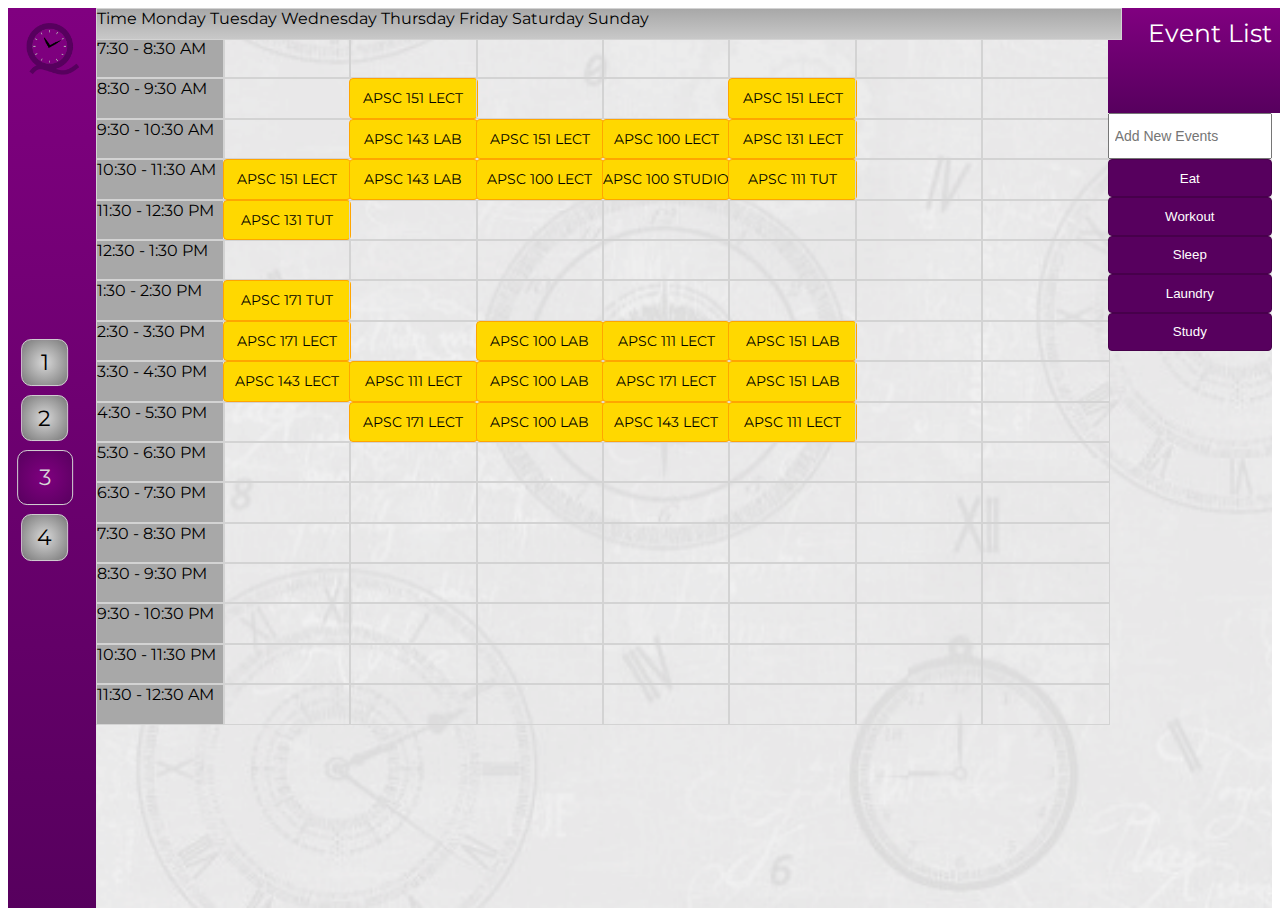
<file: Mod3/TimeTable page/index.html>
<!-- TABLE FILE -->
<!DOCTYPE html>
<html>
<head>
    <meta charset="utf-8" />
    <meta http-equiv="X-UA-Compatible" content="IE=edge">
    <title>Queen's Time Management</title>
    <meta name="viewport" content="width=device-width, initial-scale=1">
    <script type="text/javascript" src="../lib/jquery-3.3.1.min.js"></script>
    <link rel="stylesheet" href="../lib/jquery-ui.min.css">
    <script src="../lib/jquery.js"></script>
    <script src="../lib/jquery-ui.min.js"></script>
    <script>
    //var Section00 = <%-Section00%>;
    </script>
    <link rel="shortcut icon" href="../images/QClock.png" type="image/x-icon">
    <link href="https://fonts.googleapis.com/css?family=Montserrat" rel="stylesheet">
    <link rel="stylesheet" href="https://stackpath.bootstrapcdn.com/bootstrap/4.2.1/css/bootstrap.min.css" integrity="sha384-GJzZqFGwb1QTTN6wy59ffF1BuGJpLSa9DkKMp0DgiMDm4iYMj70gZWKYbI706tWS"
        crossorigin="anonymous">
    <!-- <link href="https://fonts.googleapis.com/css?family=Roboto:400,500,700" rel="stylesheet"> -->
    <link rel="stylesheet" href="https://use.fontawesome.com/releases/v5.8.1/css/all.css" integrity="sha384-50oBUHEmvpQ+1lW4y57PTFmhCaXp0ML5d60M1M7uH2+nqUivzIebhndOJK28anvf" crossorigin="anonymous">
    <link rel="stylesheet" type="text/css" media="screen" href="tableStyles.css" />
</head>

<body>


    <div id="sidebar">
        <div class="parent">
             <img width="800" height="800" id="logo" src="../images/QClock.png">
             <div id="allNumbers">
                 <div class="number available" title="Main page"><a href="/">1</a></div>
                 <div class="number available" title="Section page"><a href="/sectionSelection">2</a></div>
                 <div class="number active" title="Current Page"><a href="">3</a></div>
                     <!-- button 3 will link to <a href="/table">3</a> -->
                 <div class="number available" id="export" title="Export"><a>4</a></div>
                 
                     <!-- button 4 will link to <a href="/export">4</a> -->
                     <!-- button no longer links to a page (no export page) -->
             </div>
        </div>
    </div>

    <div id="content">
        <div id="tableSpace">

            <!-- Date scroll bar fixed to top of schedule -->
            <div class ="d-flex justify-content-around text-center" id="dateScroll">
                <span>Time</span>
                <span>Monday</span>
                <span>Tuesday</span>
                <span>Wednesday</span>
                <span>Thursday</span>
                <span>Friday</span>
                <span>Saturday</span>
                <span>Sunday</span>
            </div>

            <div id="timetable">
            <!-- Times column -->
                <div class="dayColumn" id="timeColumn">
                    <div class="time">7:30 - 8:30 AM</div>
                    <div class="time">8:30 - 9:30 AM</div>
                    <div class="time">9:30 - 10:30 AM</div>
                    <div class="time">10:30 - 11:30 AM</div>
                    <div class="time">11:30 - 12:30 PM</div>
                    <div class="time">12:30 - 1:30 PM</div>
                    <div class="time">1:30 - 2:30 PM</div>
                    <div class="time">2:30 - 3:30 PM</div>
                    <div class="time">3:30 - 4:30 PM</div>
                    <div class="time">4:30 - 5:30 PM</div>
                    <div class="time">5:30 - 6:30 PM</div>
                    <div class="time">6:30 - 7:30 PM</div>
                    <div class="time">7:30 - 8:30 PM</div>
                    <div class="time">8:30 - 9:30 PM</div>
                    <div class="time">9:30 - 10:30 PM</div>
                    <div class="time">10:30 - 11:30 PM</div>
                    <div class="time">11:30 - 12:30 AM</div>
                </div>

                <!-- Monday -->
                <div class="dayColumn" id="mondayFunday">
                
                </div>

                <!-- Tuesday -->
                <div class="dayColumn" id="tuesdayFunday">
                    
                </div>

                <!-- Wednesday -->
                <div class="dayColumn" id="wednesdayFunday">
                    
                </div>

                <!-- Thursday -->
                <div class="dayColumn" id="thursdayFunday">
                
                </div>

                <!-- Friday -->
                <div class="dayColumn" id="fridayFunday">
                
                </div>

                <!-- Saturday -->
                <div class="dayColumn">
                    <div class="timeSlot"></div>
                    <div class="timeSlot"></div>
                    <div class="timeSlot"></div>
                    <div class="timeSlot"></div>
                    <div class="timeSlot"></div>
                    <div class="timeSlot"></div>
                    <div class="timeSlot"></div>
                    <div class="timeSlot"></div>
                    <div class="timeSlot"></div>
                    <div class="timeSlot"></div>
                    <div class="timeSlot"></div>
                    <div class="timeSlot"></div>
                    <div class="timeSlot"></div>
                    <div class="timeSlot"></div>
                    <div class="timeSlot"></div>
                    <div class="timeSlot"></div>
                    <div class="timeSlot"></div>
                </div>

                <!-- Sunday -->
                <div class="dayColumn">
                    <div class="timeSlot"></div>
                    <div class="timeSlot"></div>
                    <div class="timeSlot"></div>
                    <div class="timeSlot"></div>
                    <div class="timeSlot"></div>
                    <div class="timeSlot"></div>
                    <div class="timeSlot"></div>
                    <div class="timeSlot"></div>
                    <div class="timeSlot"></div>
                    <div class="timeSlot"></div>
                    <div class="timeSlot"></div>
                    <div class="timeSlot"></div>
                    <div class="timeSlot"></div>
                    <div class="timeSlot"></div>
                    <div class="timeSlot"></div>
                    <div class="timeSlot"></div>
                    <div class="timeSlot"></div>
                </div>
            </div>   
        </div>

        <div id="eventBar">
            <h1>Event List<i title="Hide New Events" aria-hidden="true"></i></h1>    
                <div id="list"> 
                    <input type="text" placeholder="Add New Events" maxlength="15">
                    <div class="preset"><button class=" add ready">Eat<span class="delete"><i class="fas fa-times"></i> </span></button></div>
                    <div class="preset"><button class=" add ready">Workout<span class="delete"><i class="fas fa-times"></i> </span></button></div>
                    <div class="preset"><button class=" add ready">Sleep<span class="delete"><i class="fas fa-times"></i> </span></button></div>
                    <div class="preset"><button class=" add ready">Laundry<span class="delete"><i class="fas fa-times"></i> </span></button></div>
                    <div class="preset"><button class=" add ready">Study<span class="delete"><i class="fas fa-times"></i> </span></button></div>  
                </div>      
               
                
        </div>
    </div>
        <script type="text/javascript" src="table.js"></script>
</body>
</html>
</file>
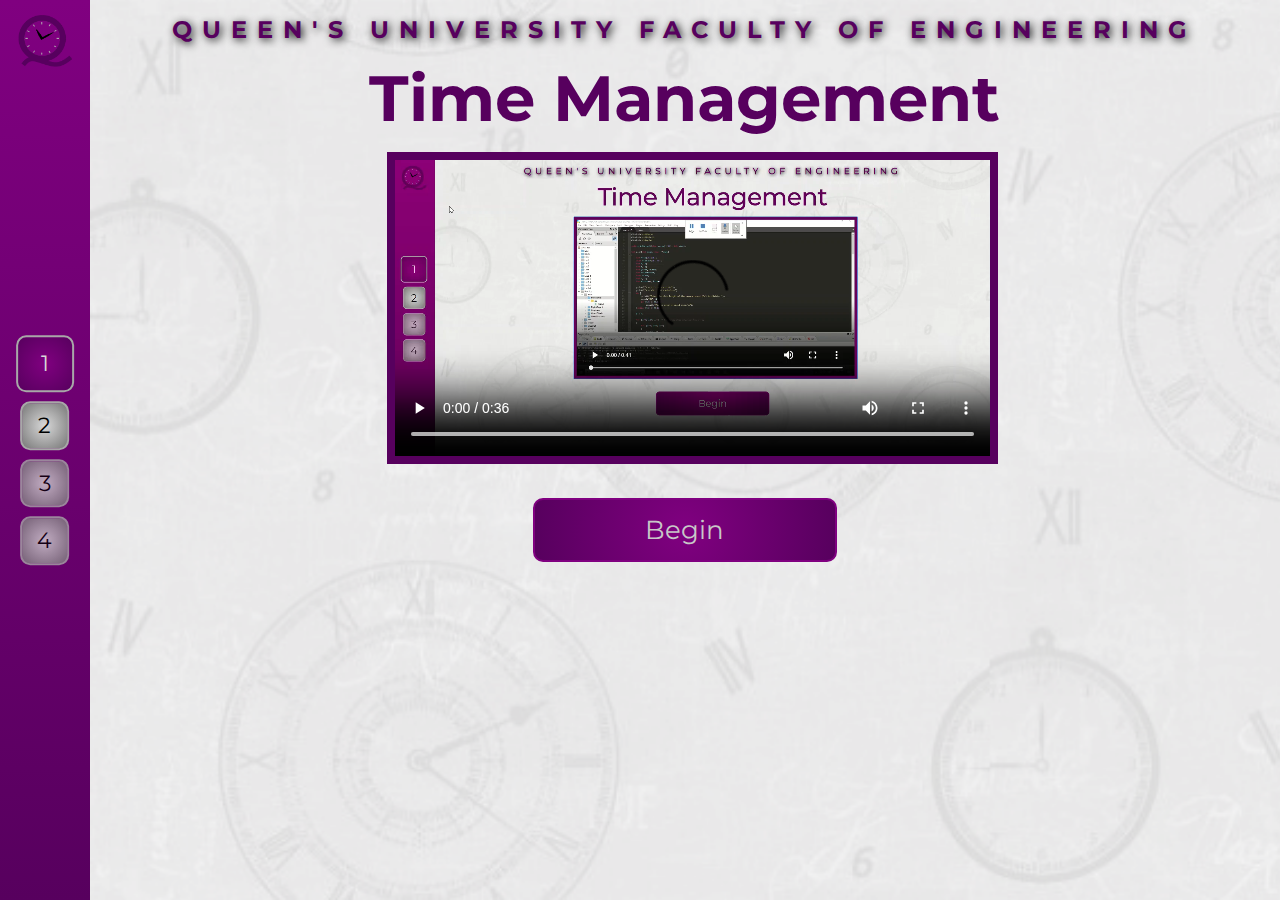
<file: Mod3/Landing Page/landingPage.html>
<!DOCTYPE html>
<html>
    <head>
        <title>Queen's Time Management</title>
        <link rel="stylesheet" type="text/css" href="landingPage.css">
        <link href="https://fonts.googleapis.com/css?family=Montserrat" rel="stylesheet">
        <link rel="shortcut icon" href="../images/QClock.png" type="image/x-icon">
    </head>
    <body>
       <div id="sidebar">
           <div class="parent">
                <img width="800" height="800" id="logo" src="../images/QClock.png">
                <div id="allNumbers">
                    <div class="number active" title="Current Page"><a href="/">1</a></div>
                    <div class="number available" title="Next Page - Section Selection"><a href="/sectionSelection">2</a></div>
                    <div class="number disabled" title="Third Page (complete previous steps)">3</div>
                        <!-- button 3 will link to <a href="/table">3</a> -->
                    <div class="number disabled" title="Export (complete previous steps)"><a href="">4</a></div>
                        <!-- button 4 will link to <a href="/export">4</a> -->
                        <!-- button no longer links to a page (no export page) -->
                </div>
           </div>
       </div>
       <div id="content">
           <h2>Queen's University Faculty of Engineering</h2>
           <h1>Time Management</h1>
           <p>
                <video src="../images/Tutorial Video.mp4" type="video/mp4" controls title="Instruction Video">Instruction Video</video>
                <!-- Placeholder video -->
           </p>
           <div id="buttons">
                <div class="continue" title="Begin creating your schedule"><a href="/sectionSelection">Begin</a></div>
                <!-- <div class="continue" title="Import Schedule File"><a href="/table">Import Schedule</a></div> -->
                <!-- The option to import a schedule is not available -->
           </div>
       </div>
    </body>
</html>
</file>
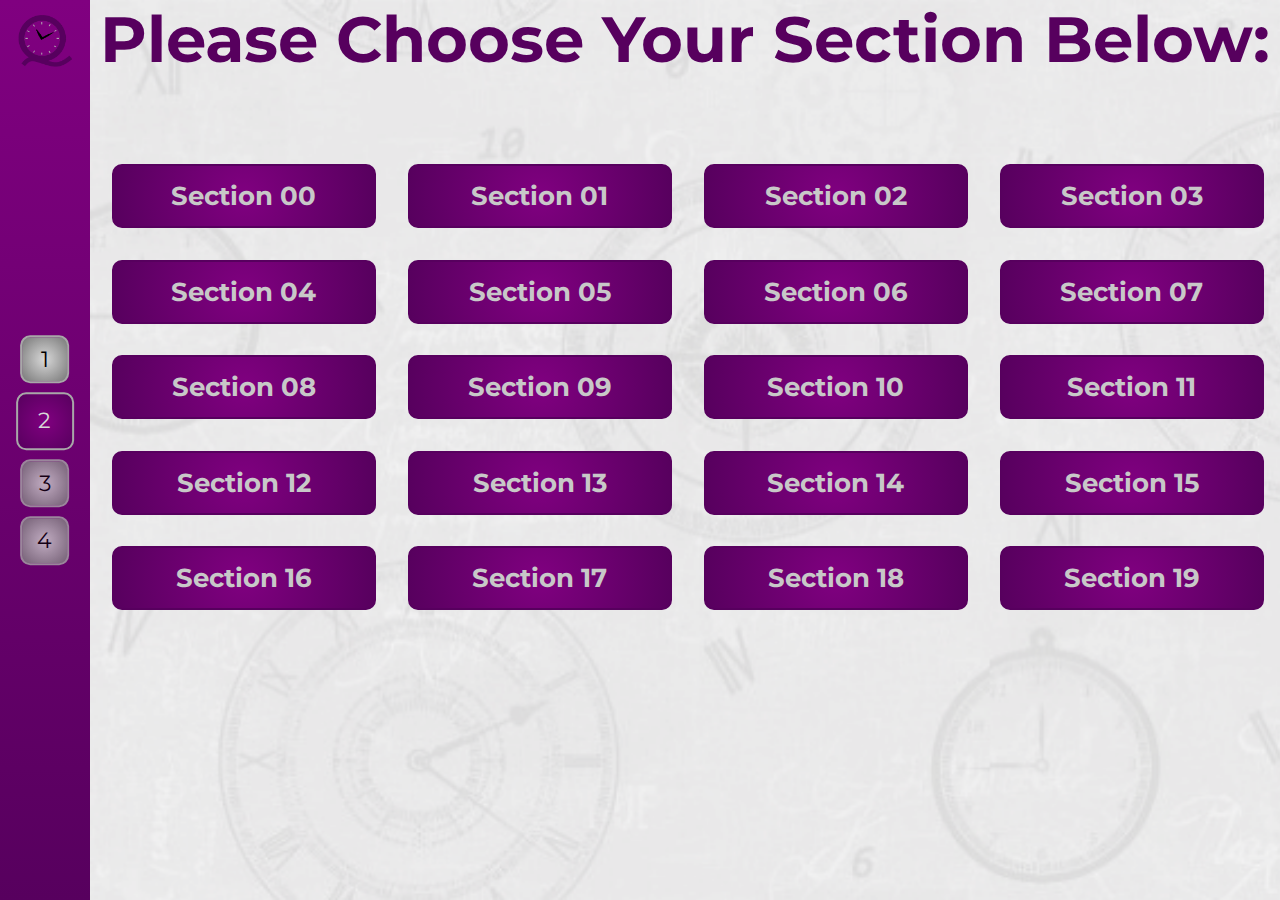
<file: Mod3/Section Selection Page/sectionSelectionPage.html>
<!DOCTYPE html>
<html lang="en">
<head>
    <meta charset="UTF-8">
    <meta name="viewport" content="width=device-width, initial-scale=1.0">
    <meta http-equiv="X-UA-Compatible" content="ie=edge">
    <link rel="stylesheet" href="sectionSelectionPage.css">
    <link href="https://fonts.googleapis.com/css?family=Montserrat" rel="stylesheet">
    <link rel="shortcut icon" href="images/QClock.png" type="image/x-icon">
    <title>Queen's Time Management</title>
</head>

<body>
<!-- Sidebar -->
<div id="sidebar">
    <div class="parent">
        <img width="800" height="800" id="logo" src="../images/QClock.png">
        <div id="allNumbers">
            <div class="number available" title="First Page"><a href="/">1</a></div>
            <div class="number active" title="Current Page"><a href="/sectionSelection">2</a></div>
            <div class="number disabled" title="Third Page (complete previous steps)">3</div>
                <!-- button 3 will link to <a href="/table">3</a> -->
            <div class="number disabled" title="Export (complete previous steps)"><a href="">4</a></div>
                <!-- button 4 will link to <a href="/export">4</a> -->
                <!-- button no longer links to a page (no export page) -->
        </div>
    </div>
</div>

<!-- Content -->
<div id="content">
    <h1>Please Choose Your Section Below:</h1>

    <!-- Choose Your section -->
    <div id="buttons">
        <div class="section"><a>Section 00</a></div>
        <div class="section"><a href="/section01">Section 01</a></div>
        <div class="section"><a href="/section02">Section 02</a></div>
        <div class="section"><a>Section 03</a></div>
        <div class="section"><a>Section 04</a></div>
        <div class="section"><a>Section 05</a></div>
        <div class="section"><a>Section 06</a></div>
        <div class="section"><a>Section 07</a></div>
        <div class="section"><a>Section 08</a></div>
        <div class="section"><a>Section 09</a></div>
        <div class="section"><a>Section 10</a></div>
        <div class="section"><a>Section 11</a></div>
        <div class="section"><a>Section 12</a></div>
        <div class="section"><a>Section 13</a></div>
        <div class="section"><a>Section 14</a></div>
        <div class="section"><a>Section 15</a></div>
        <div class="section"><a>Section 16</a></div>
        <div class="section"><a>Section 17</a></div>
        <div class="section"><a>Section 18</a></div>
        <div class="section"><a>Section 19</a></div>
    </div>
</div>  
</body>
</html>
</file>
<file: Mod3/TimeTable page/tableStyles.css>
html, body {
    font-family: 'Montserrat', sans-serif;
    height: 100%;
}


/* SIDEBAR SIDEBAR SIDEBAR SIDEBAR SIDEBAR SIDEBAR SIDEBAR
(same for all pages) */
#allNumbers {

    /* centres number buttons */
    margin: 0;
    position: absolute;
    top: 50%;
    left: 3.5%;
    -ms-transform: translate(-50%, -50%);
    transform: translate(-50%, -50%);
}

#sidebar{
      float:left;
      width: 7%;
      background-image: linear-gradient(purple,#57005E);
      height: 100%;
      font-family: 'Montserrat', sans-serif;
}

#logo {
    margin: 15px 20% 15px 20%;
    display: block;
    max-width:300px;
    max-height:300px;
    width: 60%;
    height: auto;
}

.parent {
    /* Contain logo and number buttons */
    /* formatting is off without this */
    width: 100%;
}

.number {
    /* Subtle grey gradient */
    background-image: radial-gradient(circle, #D8D8D8, #777777);
    /* Yellow */
    /* background: #FBEF6F;*/
    /* Grey border */
    border: 1px solid #d3d3d3;
    /* height and width are equal, dependent on sidebar width. For sidebar of 10%, 5vw. font size is half. */
    height: 3.5vw;
    width: 3.5vw;
    /* line-height must be equal to height to keep text centred */
    line-height: 3.5vw;
    margin: 15% auto 15% auto;
    text-align: center;
    border-radius: 10px;
    font-size: 1.75vw;
}

.number a {
    /* number button links */
    display: block;
    height: 100%;
    width: 100%;
    float: left;
    color: black;
    text-decoration: none;
}

.active {
    /* for current page number */
    background-image: radial-gradient(circle, purple, #57005E);
    /* active height is 6/5 of normal height. normal height is 3.5vw */
    height: 4.2vw;
    width: 4.2vw;
    /* line-height must be equal to height to keep text centred */
    line-height: 4.2vw;
}

.active:hover, .continue:hover {
    background-image: radial-gradient(circle, rgb(68, 1, 73), rgb(153, 0, 153));
}

.active a {
    color: #D8D8D8;
}

.available:hover {
    background-image: radial-gradient(circle, #777777, #D8D8D8);
}

.available a{
    display: block;
    height: 100%;
    width: 100%;
    float: left;
    color: black;
    text-decoration: none;
}

#export a {
        display: block;
        height: 100%;
        width: 100%;
        float: left;
        color: black;
        text-decoration: none;
}
#export:hover {
    color: transparent;
    background: url("https://static.thenounproject.com/png/96550-200.png");
    background-image: radial-gradient(circle, #777777, #D8D8D8);
}

.disabled {
    cursor: not-allowed;
    filter: alpha(opacity=80);
    -webkit-box-shadow: none;
            box-shadow: none;
    opacity: .80;
}

#content {
  height: 100%;
  width: 100%;
     background: url("../images/clock background - light.png");
    background-repeat: no-repeat;
    background-size: cover;  
}
/* End of sidebar */








#tableSpace{
    width: 80%;
    float: left;
    height: 100%;
<<<<<<< HEAD
    /* overflow: scroll; */
    overflow-x: hidden;
=======
>>>>>>> bb46eebcef3aa20816a6821706e3a0815fa35de6
}

#numberingBar{
    width: 7%;
    float: left;
    height: 700px;
}

#eventBar{
    width: 13%;
    float: left;
    height: 100%;
}

.dayColumn{
    width: 12.5%;
    float: left;
}

.timeSlot{
    width: 100%;
    height: 2.4rem;
    border: 1px solid #d3d3d3;
}

.time{
    width: 100%;
    height: 2.4rem;
    border: 1px solid #d3d3d3;
}

#dateScroll{
    width: 80%;
    height: 30px;
    /* background-color: #A8A8A8; */
    background-image: linear-gradient(#A8A8A8,#C8C8C8);
    position: fixed;
    z-index: 5;
    border: 1px solid #d3d3d3;
}

#timetable{
    margin-top: 30px;
}

#timeColumn{
    background-color: #A8A8A8;
}
/*

style code */
h1 {
    width: 100%;
    height: 80px;
    /* font-family: Roboto; */
    /* Replaced with montserrat */
    background-image: linear-gradient(purple,#57005E);
    color: white;
    margin: 0;
    padding: 10px 20px 15px 20px;
    /* text-transform: uppercase; */
    font-size: 25px;
    font-weight: normal;
    text-align: center;
}

button{
    /* font-family: Roboto; */
    /* Replaced with montserrat */
    width: 100%;
    height: 2.4rem;
    color: black;
    position: relative;
}
input:focus{
    background: #fff;
    border:3px solid purple;
    outline: none;
}
input{
    width: 100%;
    height: 46px;
    box-sizing: border-box;
    padding: 13px 13px 13px 5px;
}
input::-webkit-input-placeholder {
    font-size: 14px;
    line-height: 3;
}

/* .select{
    background: purple;
    color: white;
} */
/* This class doesn't show up anywhere */

.list{
    height: 200px;
}

/* .exclude{
    color: grey;
    text-decoration: line-through;
} */
/* This class doesn't show up anywhere */

/*div{
    width: 100px;
    height: 40px;
    box-sizing: border-box;
}*/

.drop{
  /*margin: 100px auto;*/
  background: #fff;
 /* min-height: 120px;*/
}

.over {
  border: solid 5px purple;
}

.delete {
 position: absolute;
 right: 5px;
 top: 0;
}


/* .lecture{
    border: solid 1px crimson;
    background-color: khaki;
}

span{
    border: solid 1px red;
}
*/
/* #timeHeading {
    border: 1px solid #D3D3D3;
    margin: 0;
} */

/* PRIMARY: Ready-made drag-and-drop buttons (laundry, study, gym) */
.add {
    border-radius: 4px;
    color: white;
}

.ready {
    background-color: #57005E;
    border: purple;
    border: 1px solid rgb(71, 0, 75);
}
.ready:hover {
    background-color: rgba(87,0,94,0.8);
    /* lighter version of same purple colour */
}

.custom {
    background-color: #353535;
    border: 1px solid #151515;
}
.custom:hover {
    background-color: #555555;
    /* lighter version of same purple colour */
}

/* Preloaded class blocks (tutorials, labs, lectures) */
/* No interactivity or responsiveness */
.lecture {
    background-color: #FFD800;
    display: inline-block;
    margin-bottom: 0;
    font-size: 14px;
    font-weight: normal;
    /* line-height: 1.42857143; */
    line-height: 2.4rem;
    /* fills cell */
    text-align: center;
    white-space: nowrap;
    vertical-align: middle;
    background-image: none;
    border: 1px solid orange;
    border-radius: 4px;
}
</file>
<file: Mod3/Landing Page/landingPage.css>
html, body {
    width: 100%;
    height: 100%;
    margin: 0;
    font-family: 'Montserrat', sans-serif;
}
  
#sidebar, #content {
    height: 100%;
    overflow:auto;
    float:left;
}
  
#sidebar {
    /* background: #57005E; purple no gradient*/
    /* background: #5B428B; other purple no gradient*/
    background-image: linear-gradient(purple,#57005E);
    /* 7% same width from timetable page */
    width: 7%;
    display: flex;
}

#content {
    background: url("../images/clock background - light.png");
    /*background: url(http://66.media.tumblr.com/cca1e790be9930466b44867728a561d2/tumblr_mj3r8dQqy61qcdtsho1_1280.jpg);*/
    background-repeat: no-repeat;
    background-size: cover;
    width: 93%;
}

.parent {
    /* Contain logo and number buttons */
    /* formatting is off without this */
    width: 100%;
}

#allNumbers {
    /* centres number buttons */
    margin: 0;
    position: absolute;
    top: 50%;
    left: 3.5%;
    -ms-transform: translate(-50%, -50%);
    transform: translate(-50%, -50%);
}

#logo {
    margin: 15px 20% 15px 20%;
    display: block;
    max-width:300px;
    max-height:300px;
    width: 60%;
    height: auto;
}

h1 {
    text-align: center;
    font-size: 4em;
    color: #57005E;
    word-wrap: break-word;
    margin: 0;
}

h2 {
    /* Queen's University Faculty of Engineering */
    text-align: center;
    text-transform: uppercase;
    letter-spacing: 10px;
    color: #57005E;
    font-weight: 800em;
    text-shadow: 2px 2px 8px black;
    margin: 15px;
}

.number {
    /* Subtle grey gradient */
    background-image: radial-gradient(circle, #D8D8D8, #777777);
    /* Yellow */
    /* background: #FBEF6F;*/
    /* Grey border */
    border: 2px solid #A8A8A8;
    /* height and width are equal, dependent on sidebar width. For sidebar of 10%, 5vw. font size is half. */
    height: 3.5vw;
    width: 3.5vw;
    /* line-height must be equal to height to keep text centred */
    line-height: 3.5vw;
    margin: 15% auto 15% auto;
    text-align: center;
    border-radius: 10px;
    font-size: 1.75vw;
}
.number a {
    /* number button links */
    display: block;
    height: 100%;
    width: 100%;
    float: left;
    color: black;
    text-decoration: none;
}
.active {
    /* for current page number */
    background-image: radial-gradient(circle, purple, #57005E);
    /* active height is 6/5 of normal height. normal height is 3.5vw */
    height: 4.2vw;
    width: 4.2vw;
    /* line-height must be equal to height to keep text centred */
    line-height: 4.2vw;
}
.active:hover, .continue:hover {
    background-image: radial-gradient(circle, rgb(68, 1, 73), rgb(153, 0, 153));
}
.active a {
    color: #D8D8D8;
}
.available:hover {
    background-image: radial-gradient(circle, #777777, #D8D8D8);
}
.available a{
    display: block;
    height: 100%;
    width: 100%;
    float: left;
    color: black;
    text-decoration: none;
}

.disabled {
    cursor: not-allowed;
    filter: alpha(opacity=80);
    -webkit-box-shadow: none;
            box-shadow: none;
    opacity: .80;
}

video {
    width: 100%;
    height: auto;
    border: 8px solid #57005E;
}
p {
    /* Contains video */
    width: 50%;
    margin: 15px auto 15px auto;
}
#buttons {
    /* Contains bottom 2 buttons (start from scratch, import) */
    float: left;
    width: 100%;
}
.continue {
    /* bottom 2 buttons (start from scratch, import) */
    background-image: radial-gradient(circle, purple, #57005E);
    border: 2px solid purple;
    height: 60px;
    line-height: 60px;
    width: 300px;
    margin: 15px auto 15px auto;
    text-align: center;
    border-radius: 10px;
    font-size: 0.8em;
}
.continue a {
    /* bottom button links */
    display: block;
    height: 100%;
    width: 100%;
    float: left;
    font-size: 2em;
    color: #c8c8c8;
    text-decoration: none;
</file>
<file: Mod3/Section Selection Page/sectionSelectionPage.css>
html, body {
    width: 100%;
    height: 100%;
    margin: 0;
    font-family: 'Montserrat', sans-serif;
}
  
#sidebar, #content {
    height: 100%;
    overflow:auto;
    float:left;
}
  
#sidebar {
    /* background: #57005E; */
    background-image: linear-gradient(purple,#57005E);
    width: 7%;
    display: flex;
}

#content {
    background: url("../images/clock background - light.png");
    /* url for reference - opacity has been modified */
    /*background: url(http://66.media.tumblr.com/cca1e790be9930466b44867728a561d2/tumblr_mj3r8dQqy61qcdtsho1_1280.jpg);*/
    background-repeat: no-repeat;
    background-size: cover;
    width: 93%;
}

.parent {
    /* Contain logo and number buttons */
    /* formatting is off without this */
    width: 100%;
}

#allNumbers {
    /* centres number buttons */
    margin: 0;
    position: absolute;
    top: 50%;
    left: 3.5%;
    -ms-transform: translate(-50%, -50%);
    transform: translate(-50%, -50%);
}

#buttons {
    /* centres section buttons */
    margin-top: 5.5%;
    position: absolute;
    left: 7.5%;
}

#logo {
    margin: 15px 20% 15px 20%;
    display: block;
    max-width:300px;
    max-height:300px;
    width: 60%;
    height: auto;
}

h1 {
    text-align: center;
    font-size: 4em;
    color: #57005E;
    word-wrap: break-word;
    margin: 0;
}

h2 {
    /* Queen's University Faculty of Engineering */
    text-align: center;
    text-transform: uppercase;
    letter-spacing: 10px;
    color: #57005E;
    font-weight: 800em;
    text-shadow: 2px 2px 8px black;
    margin: 15px;
}

h3 {
    /* Choose Your Section */
    text-align: left;
    /* text-transform: uppercase; */
    letter-spacing: 2px;
    color: #57005E;
    margin: 70px 15px 20px;
}

.section {
    /* Formatting for all of the buttons, contained within the class "section" */
    background-image: radial-gradient(circle, purple, #57005E);
    border: 2px solid #57005E;
    height: 60px;
    line-height: 60px;
    width: 22%;
    /* width: 22.099%; */
    min-width: 155px;
    margin: 1.33%;
    /* margin: 15px; */
    text-align: center;
    border-radius: 10px;
    font-size: 0.8em;
    float: left;
}
.section a {
    /* Formatting for all of the button links, which lead to a "/table" link */
    display: block;
    height: 100%;
    width: 100%;
    float: left;
    font-size: 2em;
    color: #c8c8c8;
    text-decoration: none;
    font-weight: bold   
}

.number {
    /* Subtle grey gradient */
    background-image: radial-gradient(circle, #D8D8D8, #777777);
    /* Yellow */
    /* background: #FBEF6F;*/
    /* Grey border */
    border: 2px solid #A8A8A8;
    /* height and width are equal, dependent on sidebar width. For sidebar of 10%, 5vw. font size is half. */
    height: 3.5vw;
    width: 3.5vw;
    /* line-height must be equal to height to keep text centred */
    line-height: 3.5vw;
    margin: 15% auto 15% auto;
    text-align: center;
    border-radius: 10px;
    font-size: 1.75vw;
}
.number a {
    /* number button links */
    display: block;
    height: 100%;
    width: 100%;
    float: left;
    color: black;
    text-decoration: none;
}

.active {
    /* for current page number */
    background-image: radial-gradient(circle, purple, #57005E);
    /* active height is 6/5 of normal height. normal height is 3.5vw */
    height: 4.2vw;
    width: 4.2vw;
    /* line-height must be equal to height to keep text centred */
    line-height: 4.2vw;
}
.active:hover, .continue:hover, .section:hover{
    background-image: radial-gradient(circle, rgb(68, 1, 73), rgb(153, 0, 153));
}
.active a {
    color: #D8D8D8;
}

.available:hover {
    background-image: radial-gradient(circle, #777777, #D8D8D8);
}
.available a{
    display: block;
    height: 100%;
    width: 100%;
    float: left;
    color: black;
    text-decoration: none;
}

.disabled {
    /* Sidebar buttons that are not available yet (earlier steps to be completed) */
    cursor: not-allowed;
    filter: alpha(opacity=80);
    -webkit-box-shadow: none;
            box-shadow: none;
    opacity: .80;
}
</file>
